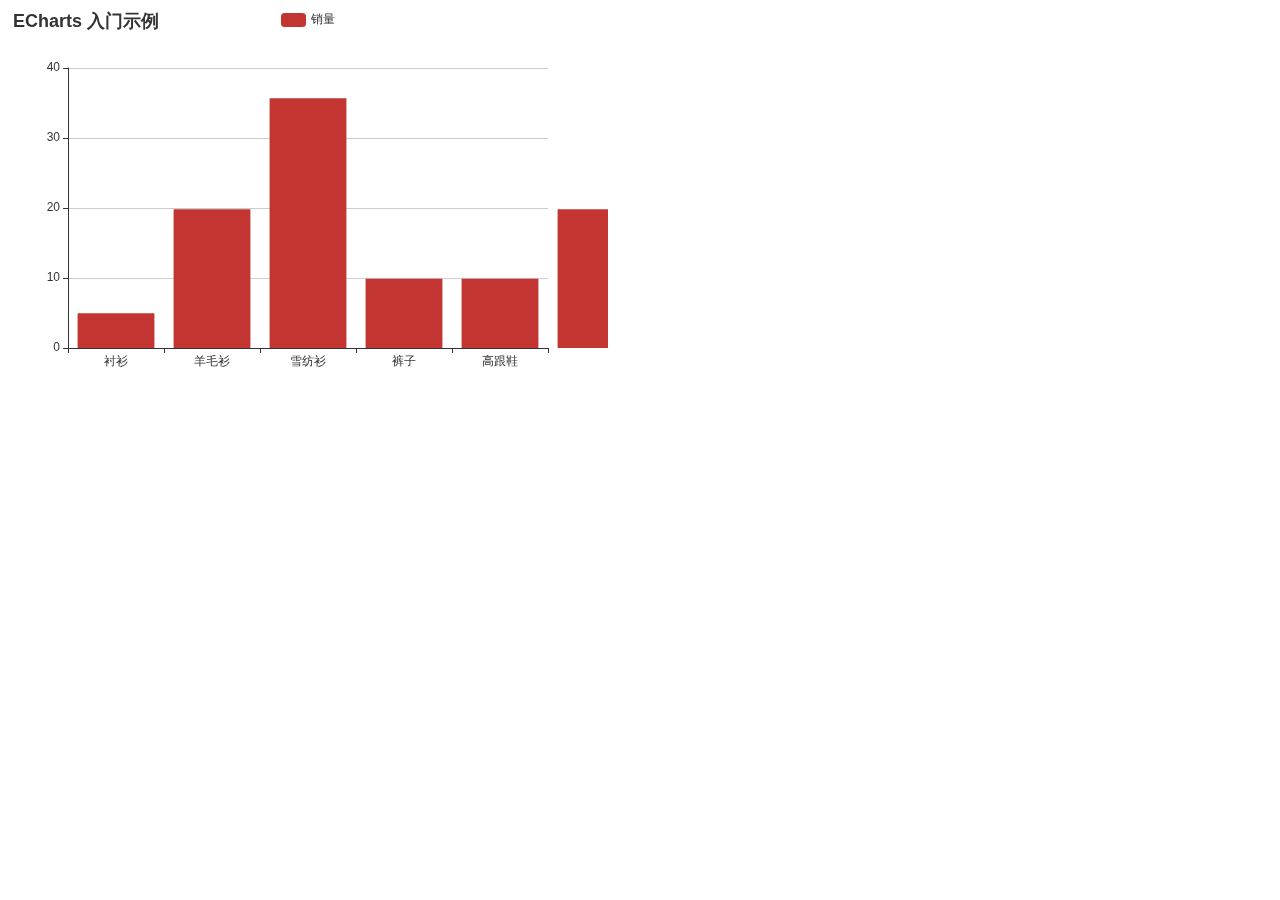
<file: src/main/resources/static/test.html>
<!DOCTYPE html>
<html>

	<head>
		<meta charset="UTF-8">
		<title></title>
		<script src="js/echarts.min.js"></script>
		<script src="js/jquery-1.11.1.min.js"></script>
	</head>

	<body>
		<!-- 为ECharts准备一个具备大小（宽高）的Dom -->
		<div id="main" style="width: 600px;height:400px;"></div>
		<script type="text/javascript">
			// 基于准备好的dom，初始化echarts实例
			var myChart = echarts.init(document.getElementById('main'));

			// 指定图表的配置项和数据
			var option = {
				title: {
					text: 'ECharts 入门示例'
				},
				tooltip: {},
				legend: {
					data: ['销量']
				},
				xAxis: {
					data: []
				},
				yAxis: {},
				series: [{
					name: '销量',
					type: 'bar',
					data: [5, 20, 36, 10, 10, 20]
				}]
			};
			var strings = ["衬衫", "羊毛衫", "雪纺衫", "裤子", "高跟鞋", "袜子"];
			$.each(strings, function(index, item) {
				if(strings[index] != '袜子') {
					option.xAxis.data.push(item); //x为Position的一个属性  data为ajax返回的数据
				}                                     
			});

			// 使用刚指定的配置项和数据显示图表。
			myChart.setOption(option);
		</script>
	</body>

</html>
</file>
